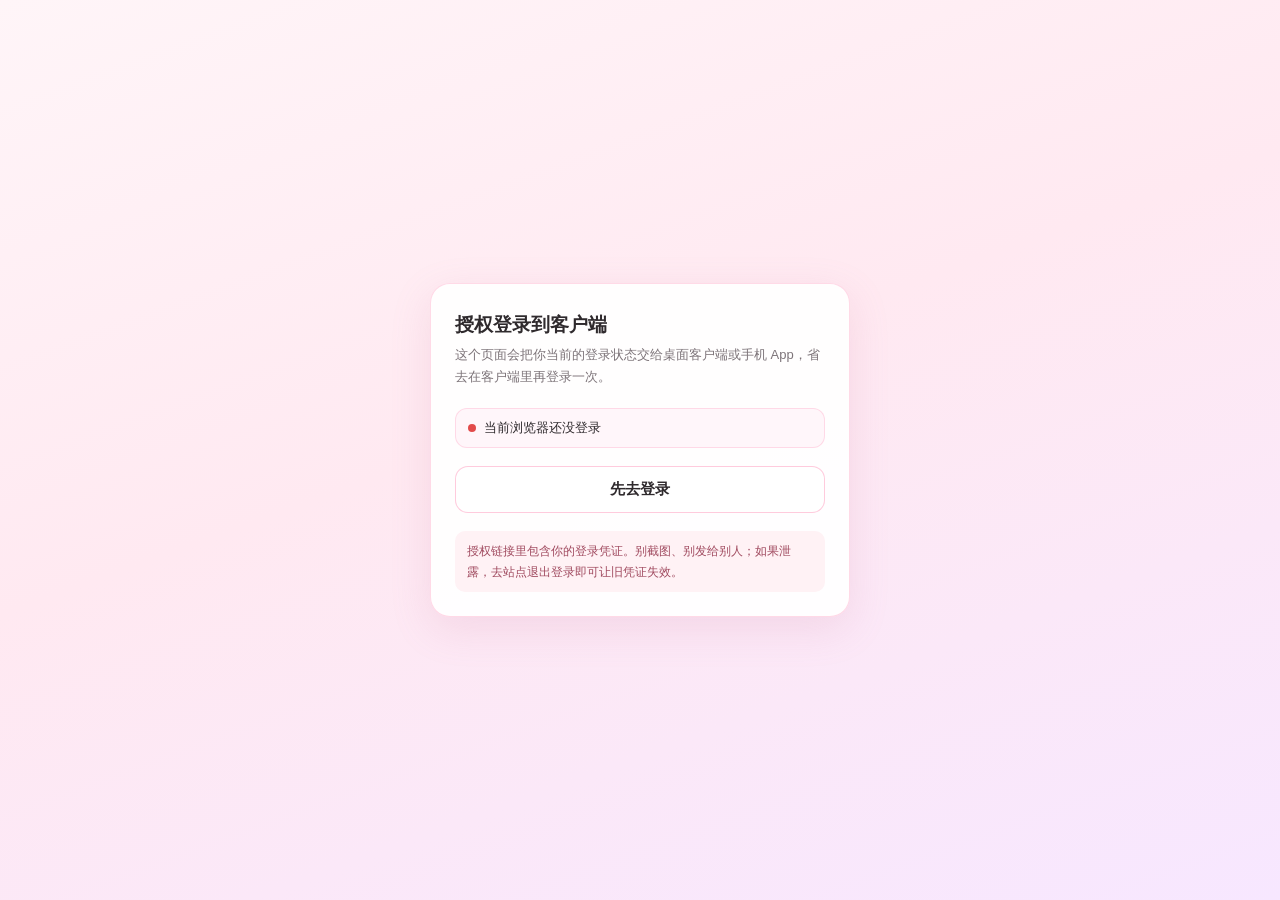
<file: chat/app-login.html>
<!DOCTYPE html>
<html lang="zh-CN">

<head>
    <meta charset="UTF-8">
    <meta name="viewport" content="width=device-width, initial-scale=1.0, viewport-fit=cover">
    <meta name="robots" content="noindex, nofollow">
    <meta name="theme-color" content="#ffb6cf">
    <title>授权登录到客户端</title>
    <style>
        :root {
            --pink: #ffb6cf;
            --text: #2f2a2d;
            --muted: #7d7479;
        }

        * {
            box-sizing: border-box;
        }

        body {
            margin: 0;
            min-height: 100vh;
            display: grid;
            place-items: center;
            padding: 24px;
            background: linear-gradient(160deg, #fff5f8 0%, #ffe9f1 45%, #f7e7ff 100%);
            font-family: -apple-system, BlinkMacSystemFont, "Segoe UI", "PingFang SC", "Microsoft YaHei", sans-serif;
            color: var(--text);
            -webkit-text-size-adjust: 100%;
        }

        .card {
            width: 100%;
            max-width: 420px;
            background: rgba(255, 255, 255, 0.92);
            border: 1px solid rgba(255, 182, 207, 0.5);
            border-radius: 20px;
            padding: 28px 24px 24px;
            box-shadow: 0 12px 40px rgba(196, 120, 155, 0.16);
        }

        h1 {
            font-size: 19px;
            font-weight: 600;
            margin: 0 0 6px;
        }

        .sub {
            font-size: 13px;
            line-height: 1.7;
            color: var(--muted);
            margin: 0 0 20px;
        }

        .state {
            display: flex;
            align-items: center;
            gap: 8px;
            font-size: 13px;
            padding: 10px 12px;
            border-radius: 12px;
            background: #fff6fa;
            border: 1px solid rgba(255, 182, 207, 0.45);
            margin-bottom: 18px;
        }

        .dot {
            width: 8px;
            height: 8px;
            border-radius: 50%;
            background: #1d9e75;
            flex: none;
        }

        .dot.off {
            background: #e24b4a;
        }

        .btn {
            display: block;
            width: 100%;
            padding: 13px 16px;
            border: none;
            border-radius: 13px;
            background: var(--pink);
            color: #4b2030;
            font-size: 15px;
            font-weight: 600;
            font-family: inherit;
            cursor: pointer;
            transition: transform 0.15s ease, box-shadow 0.15s ease;
        }

        .btn:hover {
            transform: translateY(-1px);
            box-shadow: 0 8px 20px rgba(255, 182, 207, 0.5);
        }

        .btn.ghost {
            background: #fff;
            border: 1px solid rgba(255, 182, 207, 0.7);
            color: var(--text);
        }

        .btn:disabled {
            opacity: 0.55;
            cursor: not-allowed;
            transform: none;
            box-shadow: none;
        }

        details {
            margin-top: 18px;
            font-size: 12px;
            color: var(--muted);
        }

        summary {
            cursor: pointer;
            user-select: none;
        }

        textarea {
            width: 100%;
            height: 84px;
            margin-top: 10px;
            padding: 10px;
            border-radius: 10px;
            border: 1px solid rgba(0, 0, 0, 0.12);
            font-family: ui-monospace, SFMono-Regular, Menlo, monospace;
            font-size: 11px;
            line-height: 1.5;
            resize: vertical;
            word-break: break-all;
            background: #fbfafb;
            color: #444;
        }

        .warn {
            margin-top: 18px;
            font-size: 12px;
            line-height: 1.7;
            color: #a04a5f;
            background: #fff2f5;
            border-radius: 10px;
            padding: 10px 12px;
        }

        a {
            color: #c2456b;
        }
    </style>
</head>

<body>
    <main class="card">
        <h1>授权登录到客户端</h1>
        <p class="sub">这个页面会把你当前的登录状态交给桌面客户端或手机 App，省去在客户端里再登录一次。</p>

        <div class="state">
            <span class="dot off" id="dot"></span>
            <span id="stateText">正在检查登录状态…</span>
        </div>

        <button class="btn" id="grantBtn" style="display:none;">授权给客户端</button>
        <button class="btn ghost" id="loginBtn" style="display:none;">先去登录</button>

        <details id="manualBox" style="display:none;">
            <summary>客户端没有自动跳转？手动复制凭证</summary>
            <textarea id="tokenBox" readonly></textarea>
        </details>

        <div class="warn">
            授权链接里包含你的登录凭证。别截图、别发给别人；如果泄露，去站点退出登录即可让旧凭证失效。
        </div>
    </main>

    <script>
        (function () {
            var dot = document.getElementById('dot');
            var stateText = document.getElementById('stateText');
            var grantBtn = document.getElementById('grantBtn');
            var loginBtn = document.getElementById('loginBtn');
            var manualBox = document.getElementById('manualBox');
            var tokenBox = document.getElementById('tokenBox');

            var token = '';
            try { token = localStorage.getItem('token') || ''; } catch (e) { token = ''; }

            if (!token) {
                dot.className = 'dot off';
                stateText.textContent = '当前浏览器还没登录';
                loginBtn.style.display = 'block';
                loginBtn.onclick = function () { location.href = '/'; };
                return;
            }

            dot.className = 'dot';
            stateText.textContent = '已登录，可以授权了';
            grantBtn.style.display = 'block';
            tokenBox.value = token;
            manualBox.style.display = 'block';

            grantBtn.onclick = function () {
                var url = 'taffy://auth?token=' + encodeURIComponent(token);
                stateText.textContent = '正在唤起客户端…';
                grantBtn.disabled = true;

                var iframe = document.createElement('iframe');
                iframe.style.display = 'none';
                iframe.src = url;
                document.body.appendChild(iframe);
                setTimeout(function () { document.body.removeChild(iframe); }, 1500);

                setTimeout(function () {
                    grantBtn.disabled = false;
                    stateText.textContent = '如果客户端没有反应，展开下面的手动方式';
                    manualBox.open = true;
                }, 2200);
            };
        })();
    </script>
</body>

</html>
</file>
